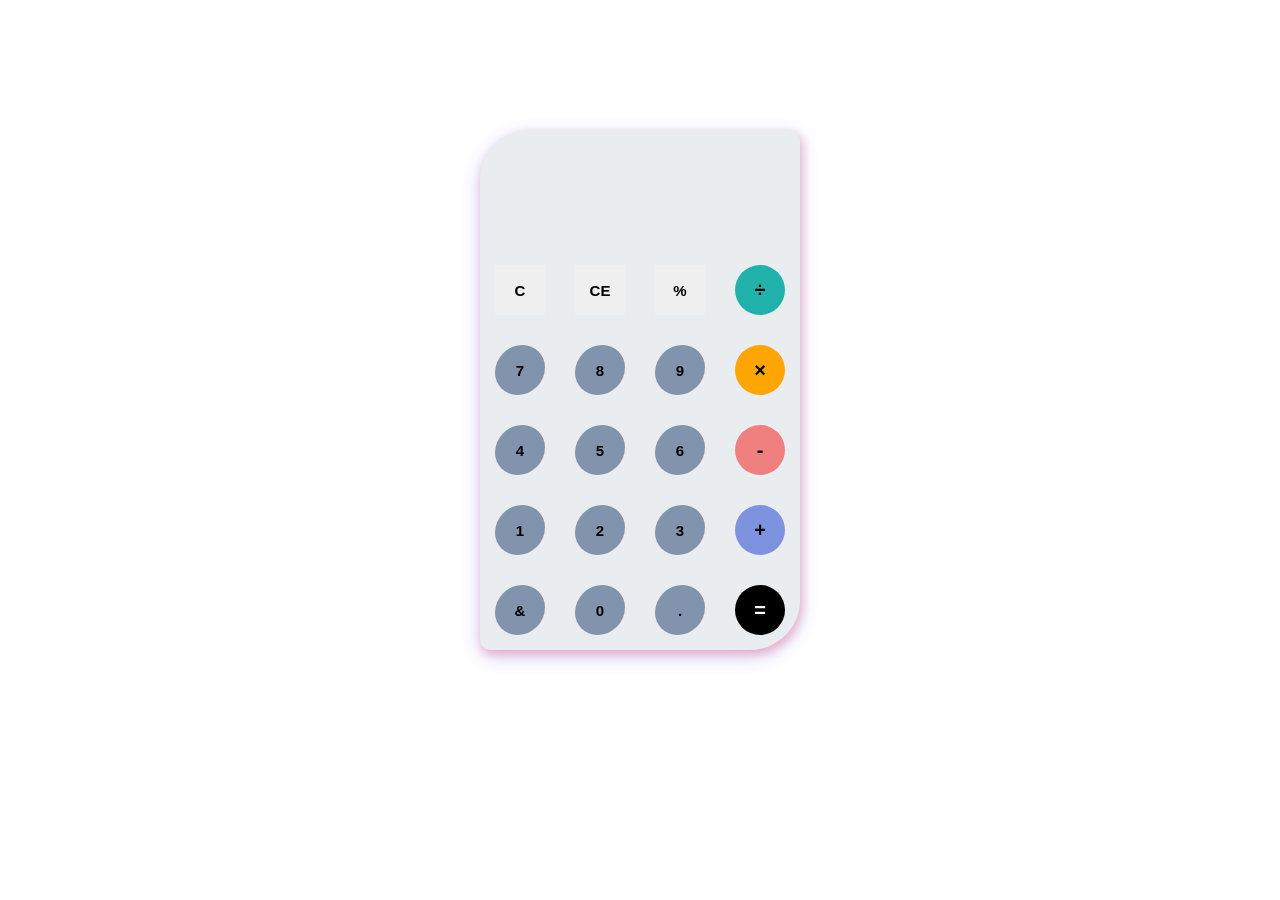
<file: index.html>
<!DOCTYPE html>
<html lang="en">
<head>
    <a href="https://fonts.googleapis.com/css?family=Open+Sans:600,700" rel="stylesheet"></a> 
    <title>Simple Calculator</title>
    <link rel="stylesheet" href="style.css">
</head>
<body>
    <div id="container">
        <div id="calculator">
            <div id="result">
                <div id="history"><p id="history-value"></p></div>
                <div id="output"><p id="output-value"></p></div>
            </div>
            <div id="keyboard">
                <button class="operator" id="clear">C</button>
                <button class="operator" id="backspace">CE</button>
                <button class="operator" id="%">%</button>
                <button class="operator" id="/">&#247;</button>
                <button class="number" id="7">7</button>
                <button class="number" id="8">8</button>
                <button class="number" id="9">9</button>
                <button class="operator" id="*">&times;</button>
                <button class="number" id="4">4</button>
                <button class="number" id="5">5</button>
                <button class="number" id="6">6</button>
                <button class="operator" id="-">-</button>
                <button class="number" id="1">1</button>
                <button class="number" id="2">2</button>
                <button class="number" id="3">3</button>
                <button class="operator" id="+">+</button>
                <button class="empty" id="&">&</button>
                <button class="number" id="0">0</button>
                <button class="empty" id=".">.</button>
                <button class="operator" id="=">=</button>
            </div>
        </div>
    </div>
    <script src="app.js"></script>
</body>
</html>
</file>
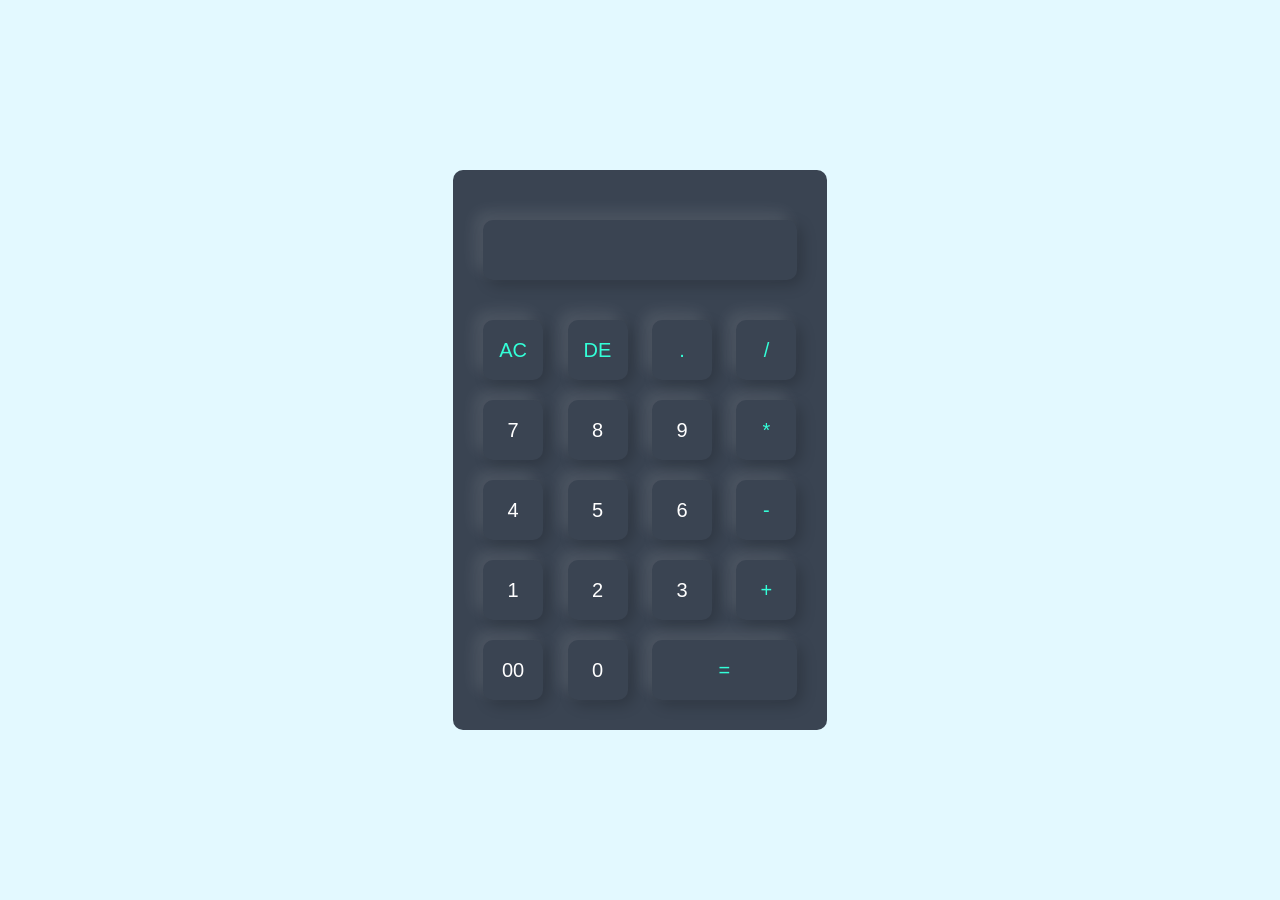
<file: Calculator/index.html>
<!DOCTYPE html>
<html lang="en">
<head>
    <meta charset="UTF-8">
    <meta name="viewport" content="width=device-width, initial-scale=1.0">
    <title>Calculator</title>
    <link rel="stylesheet" href="style.css">
</head>
<body>


    <div class="container">


        <div class="calculator">


            <form>


                <div class="display">
                    <input type="text" name="display">
                </div>

                <div>
                    <input type="button" value="AC" onclick="display.value = '' " class="operator">
                    <input type="button" value="DE" onclick="display.value = display.value.toString().slice (0,-1)" class="operator">
                    <input type="button" value="." onclick="display.value += '.' " class="operator">
                    <input type="button" value="/" onclick="display.value += '/' " class="operator">
                </div>


                <div>
                    <input type="button" value="7" onclick="display.value += '7' ">
                    <input type="button" value="8" onclick="display.value += '8' ">
                    <input type="button" value="9" onclick="display.value += '9' ">
                    <input type="button" value="*" onclick="display.value += '*' " class="operator">
                </div>


                <div>
                    <input type="button" value="4" onclick="display.value += '4' ">
                    <input type="button" value="5" onclick="display.value += '5' ">
                    <input type="button" value="6" onclick="display.value += '6' ">
                    <input type="button" value="-" onclick="display.value += '-' " class="operator">
                </div>


                <div>
                    <input type="button" value="1" onclick="display.value += '1' ">
                    <input type="button" value="2" onclick="display.value += '2' ">
                    <input type="button" value="3" onclick="display.value += '3' ">
                    <input type="button" value="+" onclick="display.value += '+' " class="operator">
                </div>


                <div>
                    <input type="button" value="00" onclick="display.value += '00' ">
                    <input type="button" value="0" onclick="display.value += '0' ">
                    <input type="button" value="=" onclick="display.value = eval(display.value)" class="equal operator">
                </div>


            </form>


        </div>


    </div>


</body>
</html>
</file>
<file: style.css>
body{
    font-family: 'Open Sans',sans-serif;
    background-color: rgb(255, 255, 255);
    }
    #container{
    width: 1000px;
    height: 550px;
    background-image: linear-gradient(rgba(255, 255, 255, 0.3),rgba(255, 255, 255, 0.3));
    margin: 20px auto;
    }
    #calculator{
    width: 320px;
    height: 520px;
    background-color: #eaedef;
    margin: 0 auto;
    top: 20%;
    position: relative;
    border-radius: 50px 10px 50px 10px;
    box-shadow: 2px 4px 8px 1px rgba(255, 0, 0, 0.2), 0 6px 20px 0 rgba(13, 0, 255, 0.19);
    }
    #result{
    height: 120px;
    }
    #history{
    text-align: right;
    height: 20px;
    margin: 0 20px;
    padding-top: 20px;
    font-size: 15px;
    color: #000;
    }
    #output{
    text-align: right;
    height: 60px;
    margin: 10px 20px;
    font-size: 30px;
    }
    #keyboard{
    height: 400px;
    }
    .operator, .number, .empty{
    width: 50px;
    height: 50px;
    margin: 15px;
    float: left;
    border-radius: 50% 10% 50;
    border-width: 0;
    font-weight: bold;
    font-size: 15px;
    }
    .number, .empty{
    background-color: #8293ad;
    border-radius: 50px 40px;
    justify-content: center;
    
    
    }
    .number, .operator{
    cursor: pointer;
    }
    .operator:active, .number:active{
    font-size: 13px;
    }
    .operator:focus, .number:focus, .empty:focus{
    outline: 0;
    }
    button:nth-child(4){
    font-size: 20px;
    background-color: #20b2aa;
    border-radius: 50px;
    }
    button:nth-child(8){
    font-size: 20px;
    background-color: #ffa500;
    border-radius: 50px;
    }
    button:nth-child(12){
    font-size: 20px;
    background-color: #f08080;
    border-radius: 50px;
    }
    button:nth-child(16){
    font-size: 20px;
    background-color: #7d93e0;
    border-radius: 50px;
    }
    button:nth-child(20){
    font-size: 20px;
    background-color: #000000;
    color: white;
    border-radius: 50px;
    }
</file>
<file: Calculator/style.css>
*{
    margin: 0;
    padding: 0;
    font-family: 'poppins', sans-serif;
    box-sizing: border-box;
}

.container{
    width: 100%;
    height: 100vh;
    background: #e3f9ff;
    display: flex;
    align-items: center;
    justify-content: center;
}


.calculator{
    background: #3a4452;
    padding: 20px;
    border-radius: 10px;

}

.calculator form input{
    border: 0;
    outline: 0;
    width: 60px;
    height: 60px;
    border-radius: 10px;
    box-shadow: -8px -8px 15px rgba(255, 255, 255, 0.1),5px 5px 15px rgba(0, 0, 0, 0.2);
    background: transparent;
    font-size: 20px;
    color: white;
    cursor: pointer;
    margin: 10px;
    
}

form .display{
    display: flex;
    justify-content: flex-end;
    margin: 20px 0;
}

form .display input{
    text-align: right;
    flex: 1;
    font-size: 45px;
    box-shadow: "";
   
}

form input.equal{
    width: 145px;

}

form input.operator{
    color: #33ffd8;

}
</file>
